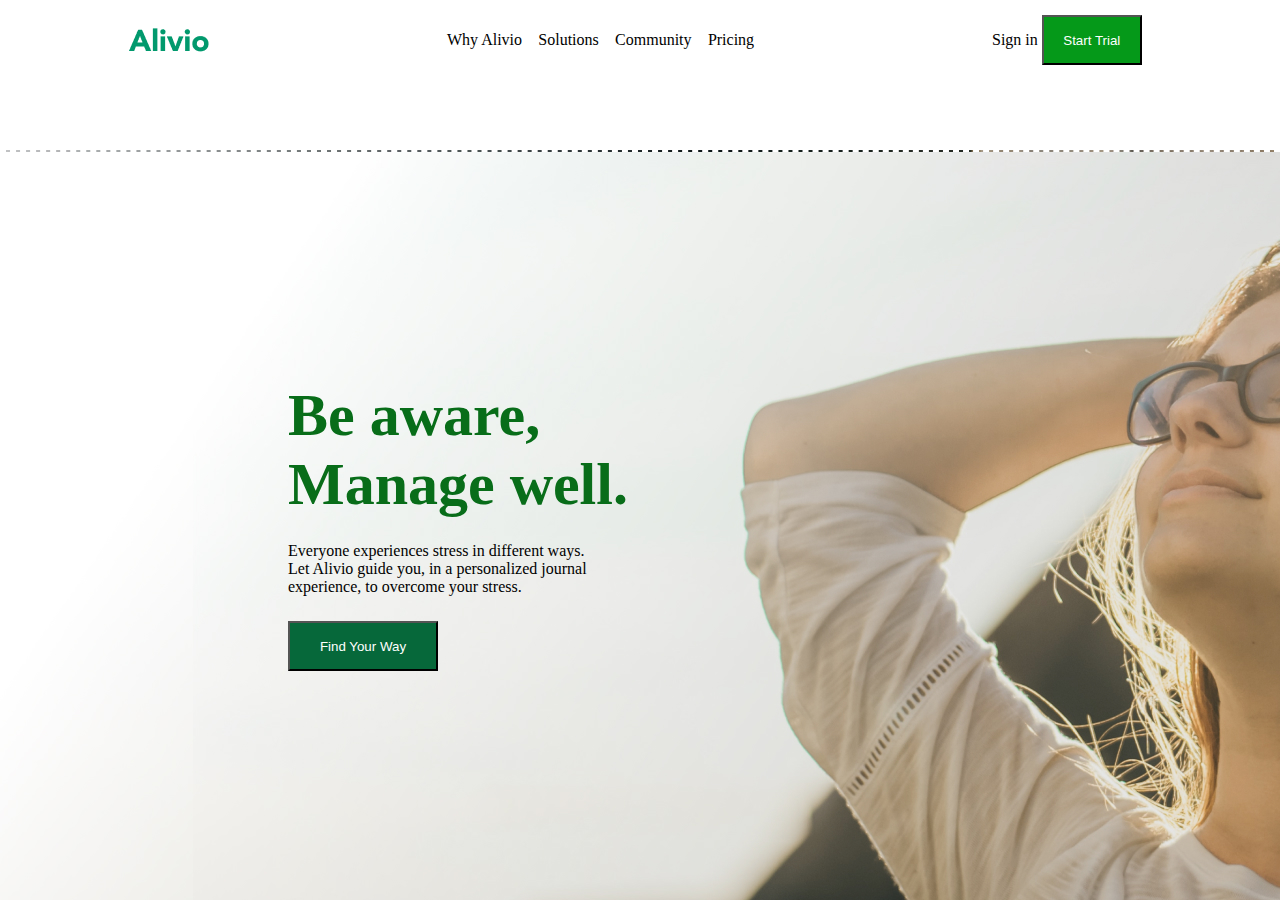
<file: index.html>
<!DOCTYPE html>
<html lang="en">
<head>
    <meta charset="UTF-8">
    <meta name="viewport" content="width=device-width, initial-scale=1.0">
    <title>Alivio</title>
    <link rel="stylesheet" href="main.css">
</head>
<body>  
    <div class="header">
        <div class="nav">
            <img src="logo.png" alt="">
            <ul>
                <li><a href="">Why Alivio</a></li>
                <li><a href="">Solutions</a></li>
                <li><a href="">Community</a></li>
                <li><a href="">Pricing</a></li>
            </ul>
            <div class="Button">
                <div>
                    <a>Sign in</a>
                    <button class="Button1">Start Trial</button>
                </div>
            </div>
        </div>
    </div>

    <section class="FirstBlock">
        <div class="container">
            <div class="left">
                <h1>Be aware, <br>
                    Manage well.
                </h1>
                <p2>
                    Everyone experiences stress in different ways.<br>
                    Let Alivio guide you, in a personalized journal<br>
                    experience, to overcome your stress.
                </p2>
                <button class="Button2">Find Your Way</button>
            </div>
        </div>
    </section>
    
</body>
</html>
</file>
<file: main.css>
*{
    margin: 0;
    padding: 0;
    box-sizing: border-box;
}
.header{
    width: 100%;
    height: 150px;
    border-bottom: 1px transparent white;
}
.nav{
    width: 80%;
    height: 80px;
    display: flex;
    justify-content: space-between;
    margin: 0 auto;
    align-items: center;
}
ul{
    width: 30%;
    height: 100%;
    display: flex;
    justify-content: space-between;
    align-items: center;
    list-style: none;
}
ul li a{
    color: #000000;
    text-decoration: none;
    transition: 0.2s all ease;
}
ul li a:hover{
    color: rgb(0, 255, 149);
}
.Button{
    width: 160px;
    color: rgb(0, 0, 0);
}
.FirstBlock{
    background-image: url(background.jpg);
}
.Button div a{
    transition: 0.2s all ease;
}
.Button div a:hover{
    color: rgb(0, 255, 149);
}
.FirstBlock{
    width: 100%;
    height: 750px;
    border-top: 2px dashed white;
    display: flex;
    justify-content: center;
}
.container{
    width: 55%;
    height: 100%;
    display: flex;
}
.left h1{
    font-size: 60px;
    color: white;
}
.left{
    width: 100%;
    height: 100%;
    display: flex;
    flex-direction: column;
    justify-content: center;
    align-content: start;
}
.Button2{
    width: 150px;
    height: 50px;
    color: white;
}
.FirstBlock .container h1{
    color: #086d19;
    display: flex;
    justify-content: space-between;
    margin-bottom: 23px;
}
.Button .Button1{
    color:white;
}
.Button1{
    width: 100px;
    height: 50px;
    background-color: #059919;
}
.FirstBlock .container button{
    background-color: #06683a;
    margin-top: 25px;
    display: flex;
    align-items: center;
    justify-content: center;
}
</file>
